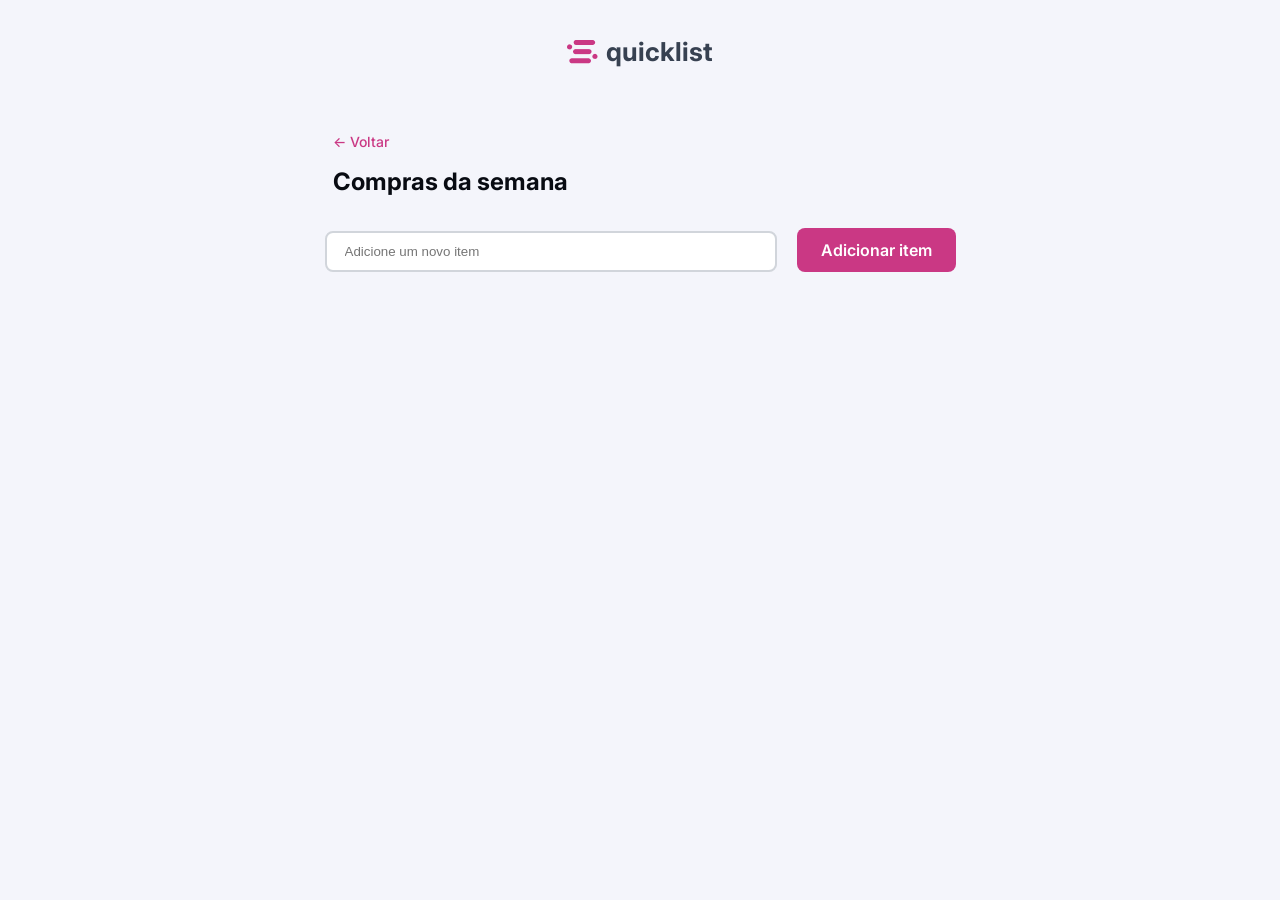
<file: Lista-de-Compras/index.html>
<!DOCTYPE html>
<html lang="en">
<head>
  <link rel="preconnect" href="https://fonts.googleapis.com">
  <link rel="preconnect" href="https://fonts.gstatic.com" crossorigin>

  <meta charset="UTF-8">
  <meta name="viewport" content="width=device-width, initial-scale=1.0">
  <title>Lista de Compras</title>
  
  <link href="https://fonts.googleapis.com/css2?family=Inter:ital,opsz,wght@0,14..32,100..900;1,14..32,100..900&display=swap" rel="stylesheet">

  <link rel="stylesheet" href="style.css">
</head>
<body>
  <div class="logo desktop-only">
  <img src="assets/logo.png" alt="Quicklist logo">
  <p>quicklist</p>
</div>

  <header>
    <a>&larr; Voltar</a>
    <h1>Compras da semana</h1>
  </header>

  <main>
    <form>
      <div class="content-send">
        <input type="text" name="add" id="add" placeholder="Adicione um novo item" required />
        <button type="submit" id="buttonAdd">Adicionar item</button>
      </div>

      <ul>

        <li class="removed">
         <div class="checkbox-wrapper">
           <div class="checkbox-image-removed"></div>

           <p><span class="icon-removed"></span>O item foi removido da lista</p>
           <button class="Button-Remove"></button>
         </div>
      </li>

      </ul>

    </form>
  </main>
  

  <script src="script.js"></script>
</body>
</html>
</file>
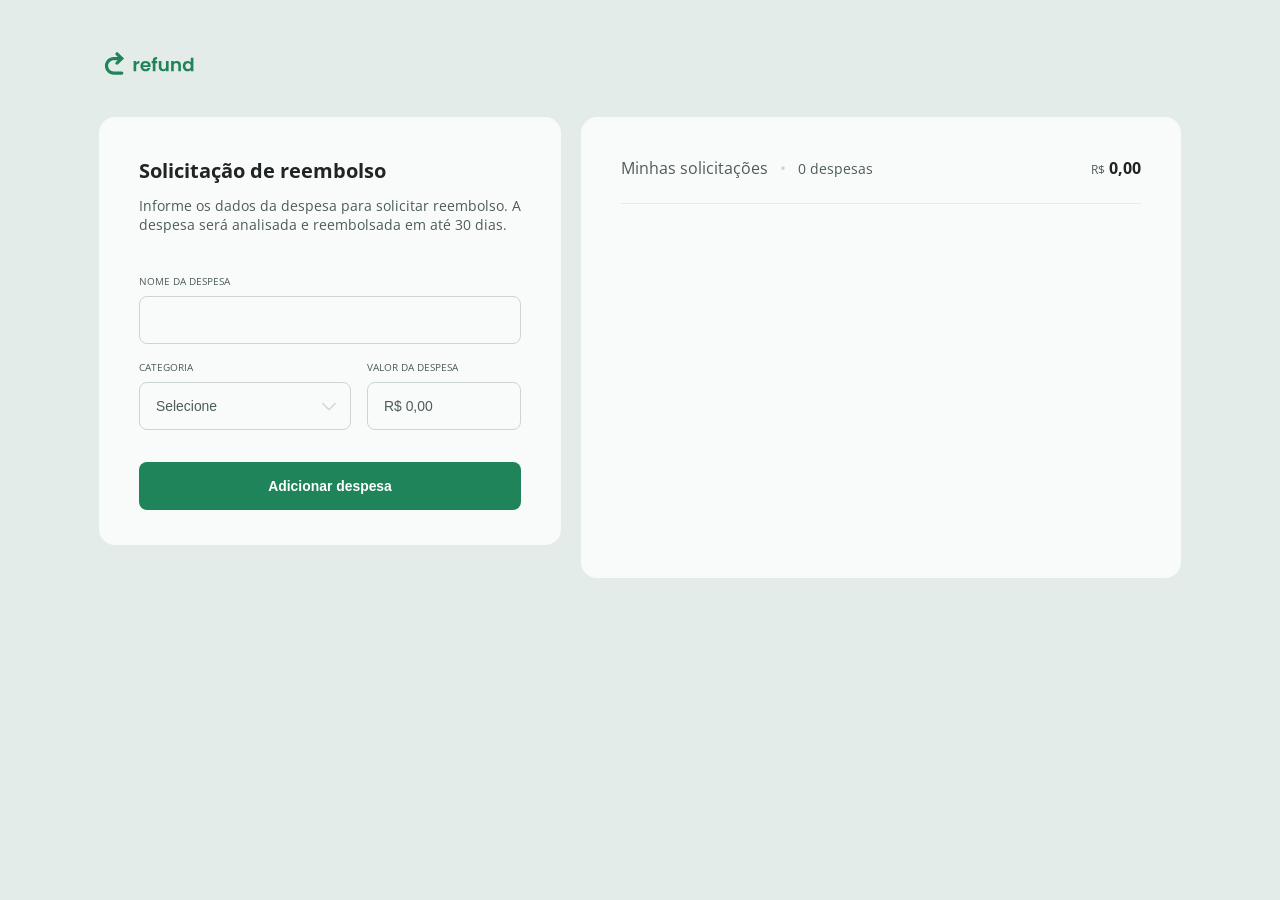
<file: refund-template/index.html>
<!DOCTYPE html>
<html lang="en">
  <head>
    <meta charset="UTF-8" />
    <meta name="viewport" content="width=device-width, initial-scale=1.0" />

    <link rel="preconnect" href="https://fonts.googleapis.com" />
    <link rel="preconnect" href="https://fonts.gstatic.com" crossorigin />

    <link
      href="https://fonts.googleapis.com/css2?family=Open+Sans:wght@400;600;700&display=swap"
      rel="stylesheet"
    />

    <link rel="stylesheet" href="styles.css" />

    <title>Refund</title>
  </head>

  <body>
    <main>
      <img src="./img/logo.svg" alt="Convert logo" class="logo" />

      <section>
        <form>
          <h1>Solicitação de reembolso</h1>
          <p>
            Informe os dados da despesa para solicitar reembolso. A despesa será
            analisada e reembolsada em até 30 dias.
          </p>

          <fieldset>
            <legend>Nome da despesa</legend>
            <input type="text" id="expense" name="expense" required />
          </fieldset>

          <div class="inputs-row">
            <fieldset>
              <legend>Categoria</legend>
              <select id="category" name="category" required>
                <option value="" disabled selected hidden>Selecione</option>
                <option value="food">Alimentação</option>
                <option value="accommodation">Hospedagem</option>
                <option value="services">Serviços</option>
                <option value="transport">Transporte</option>
                <option value="others">Outros</option>
              </select>
            </fieldset>

            <fieldset>
              <legend>Valor da despesa</legend>
              <input
                type="text"
                name="amount"
                id="amount"
                placeholder="R$ 0,00"
                required
              />
            </fieldset>
          </div>

          <button type="submit">Adicionar despesa</button>
        </form>

        <aside>
          <header>
            <p>
              Minhas solicitações <i>&bullet;</i>
              <span>0 despesas</span>
            </p>
            <h2><small>R$</small>0,00</h2>
          </header>

          <ul>
            <!-- Exemplo de um item da lista
            <li class="expense">
              <img src="./img/food.svg" alt="Ícone de tipo da despesa" />

              <div class="expense-info">
                <strong>Almoço</strong>
                <span>Alimentação</span>
              </div>

              <span class="expense-amount"><small>R$</small>1.420,57</span>

              <img src="./img/remove.svg" alt="remover" class="remove-icon" />
            </li>
            -->
          </ul>
        </aside>
      </section>
    </main>

    <script src="script.js"></script>
  </body>
</html>
</file>
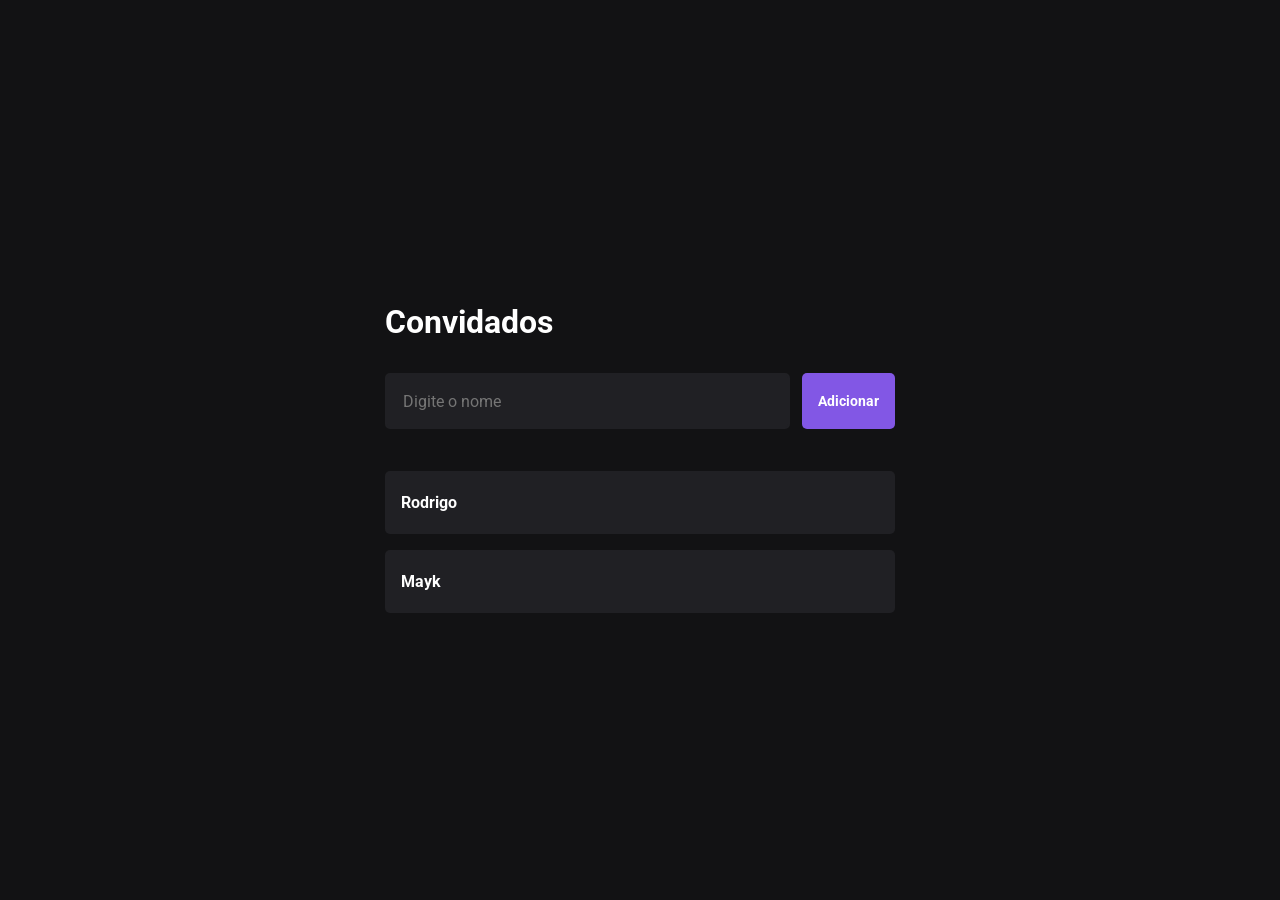
<file: template/index.html>
<!DOCTYPE html>
<html lang="en">
  <head>
    <meta charset="UTF-8" />
    <meta name="viewport" content="width=device-width, initial-scale=1.0" />

    <link rel="stylesheet" href="styles.css" />

    <title>Aulas de Javascript</title>
  </head>
  <body>
    <main>
      <h1>Convidados</h1>

      <form>
        <input type="text" placeholder="Digite o nome" id="name" />
        <button type="submit" id="btn" class="button">Adicionar</button>
      </form>

      <ul>
        <li id="guest-1" class="guest">
          <span>Rodrigo</span>
        </li>

        <li id="guest-2" class="guest">
          <span>Mayk</span>
        </li>
      </ul>
    </main>

    <script src="scripts.js"></script>
  </body>
</html>
</file>
<file: Lista-de-Compras/style.css>
* {
  margin: 0;
  padding: 0;
  box-sizing: border-box;
}

body {
  display: flex;
  flex-direction: column;
  align-items: center;
  justify-content: center;
  margin-inline: 2rem;
  margin-top: 2rem;

  background-color: var(--background-primary);

}

:root {
  --background-primary: #F4F5FB;
  --background-secondary: #FFFFFF;

  --color-brand: #CA3884;
  --color-brand-hover: #A52C6B;
  --color-danger: #C93847;

  --content-primary: #080B12;
  --content-secondary: #374151;
  --content-tertiary: #9CA3AF;
  --always-white: #FFFFFF;

  --border-primary: #D1D5DB;
  --border-hover: #B9C2D0;

  --ff-base: "Inter", sans-serif;

  --title: 700 24px/32px var(--ff-base);
  --label: 600 16px/20px var(--ff-base);
  --paragraph: 500 16px/20px var(--ff-base);
  --link: 500 14px/16px var(--ff-base);
}

.desktop-only {
  display: none;
}

header {
  display: flex;
  flex-direction: column;
  margin-left: -80px;
}

a {
  color: var(--color-brand);
  font: var(--link);
}

h1 {
  color: var(--content-primary);
  font: var(--title);
  margin-top: 1rem;
  margin-bottom: 30px;
}

form {
  display: flex;
  flex-direction: column;
  gap: 1rem;

  & input {
    background-color: var(--background-secondary);
    padding: 11px 136px 11px 18px;
    border: 2px solid var(--border-primary);
    border-radius: .5rem;
    margin-bottom: 1rem;
    
    &:hover {
      border: 2px solid var(--border-hover);
    }

  }

  & input:focus {
      border: 2px solid var(--color-brand);
      outline: none;
    }

  & button[type="submit"] {
    color: white;
    background-color: var(--color-brand);
    font: var(--label);
    padding: 12px 107px;
    border-radius: .5rem;
    border: none;

    &:hover {
      background-color: var(--color-brand-hover);
    }
  }

  & ul {
    display: flex;
    flex-direction: column;
    gap: 12px;

    & .itens {
      display: flex;
      list-style-type: none;
      color: var(--content-secondary);
      font: var(--paragraph);
      background-color: var(--background-secondary);
      border-radius: .5rem;

      padding: .75rem 1rem;
    }

    & .removed {
      display: flex;
      list-style-type: none;
      color: white;
      font: var(--paragraph);
      background-color: var(--color-danger);
      border-radius: .5rem;

      padding: 6px 12px;

      margin-top: 1.75rem;

      display: none;
    }
  }
}

.removed.setVisible {
  display: initial;
}

.checkbox-wrapper {
  position: relative;
  display: flex;
  align-items: center;
  gap: 12px;
  width: 100%;

  & [type="checkbox"] {
    all: unset;
    position: absolute;
    inset: 0;
  }

  & button {
    background: url(assets/button.png) no-repeat;
    width: 32px;
    height: 32px;
    border: none;

    z-index: 2;

    margin-left: auto;
  }

  .Button-Remove {
    background: url(assets/Icon.png) no-repeat;
    width: 20px;
    height: 20px;
    z-index: 2;
    margin-top: .5rem;
  }

  .checkbox-image {
    background: url(assets/state=Default.png) no-repeat;
    flex: 0 0 1.5rem;
    height: 1.5rem;
    margin-bottom: -.5rem;
  }

  &:hover, &>:focus-within {
    .checkbox-image {
      background: url(assets/state=hover.png) no-repeat;
    }
  }

  &:has(:checked) {
      .checkbox-image {
        background: url(assets/state=selected.png) no-repeat;
      }
      label {
        text-decoration: line-through;
      }
  }

  .checkbox-image-removed {
    background: url(assets/warning-circle-filled.png) no-repeat;
    display: block;
    width: 20px;
    height: 20px;
  }
}

@media (width >= 80em) {
  .desktop-only {
    display: initial;
  }

  .logo {
  display: flex;
  align-items: center;
  justify-content: center;
  gap: .5rem;
  margin-bottom: 62px;

  & p {
    color: var(--content-secondary);
    font: 700 26px/40px var(--ff-base);
  }

  & span {
    background: url(assets/logo.png) no-repeat;
    display: block;
    width: 32px;
    height: 32px;
  }
}

form {
  .content-send {
    flex-direction: row;
  }

  & input {
    padding: 11px 261px 11px 18px;
  }

  & button[type="submit"] {
    padding: 12px 24px;
    margin-left: 1rem;
  }
}

header {
    margin-left: -380px;
}

}
</file>
<file: refund-template/styles.css>
* {
  margin: 0;
  padding: 0;
  box-sizing: border-box;
}

:root {
  font-family: "Open Sans", sans-serif;
  font-size: 16px;
}

::-webkit-scrollbar {
  width: 0.5rem;
}

::-webkit-scrollbar-track {
  background-color: transparent;
}

::-webkit-scrollbar-thumb {
  background: #e4ece9;
}

body {
  width: 100%;
  height: 100vh;

  background-color: #e4ece9;

  display: flex;
  flex-direction: column;
  align-items: center;

  color: #1f2523;
}

.logo {
  margin: 3rem 0 2rem;
}

main section {
  display: flex;
  flex: 1;
  gap: 1.25rem;
  padding-bottom: 2rem;
}

form {
  background-color: #f9fbfa;
  border-radius: 1rem;
  padding: 2.5rem;
  max-width: 462px;

  display: flex;
  flex-direction: column;
}

form h1 {
  font-size: 1.25rem;
}

form p {
  font-size: 0.87rem;
  color: #4d5c57;
  margin: 0.75rem 0 2.5rem;
}

fieldset {
  border: none;
  display: flex;
}

fieldset legend {
  text-transform: uppercase;
  font-size: 0.62rem;
  color: #4d5c57;
  margin-bottom: 0.5rem;
}

fieldset:focus-within legend {
  color: #1f8459;
  font-weight: 700;
}

input,
select {
  flex: 1;
  height: 3rem;
  border-radius: 0.5rem;
  border: 1px solid #cdd5d2;
  padding: 0 1rem;
  font-size: 0.87rem;
  color: #1f2523;
  background-color: transparent;
  outline: none;
}

select {
  appearance: none;
  background-image: url(img/chevron-down.svg);
  background-repeat: no-repeat;
  background-position: right 0.7rem top 50%;
  background-size: 1.25rem auto;
}

input::placeholder,
select:invalid {
  color: #4d5c57;
}

input:focus,
select:focus {
  border: 1.5px solid #1f8459;
}

.inputs-row {
  display: flex;
  flex: 1;

  gap: 1rem;
  margin-top: 1rem;
}

.inputs-row fieldset:first-child {
  flex: 1;
}

.inputs-row fieldset:last-child input {
  max-width: 154px;
}

form button {
  height: 3rem;
  border-radius: 0.5rem;
  border: none;
  font-size: 0.87rem;
  color: #ffffff;
  background-color: #1f8459;
  font-weight: 700;
  padding: 1rem 1.25rem;
  cursor: pointer;

  transition: background-color 0.2s;
}

button:hover {
  background-color: #2cb178;
}

form button:last-child {
  margin-top: 2rem;
}

aside {
  background-color: #f9fbfa;
  border-radius: 1rem;
  padding: 2.5rem;
  max-width: 462px;

  min-width: 600px;
}

aside header {
  display: flex;
  justify-content: space-between;

  border-bottom-width: 1px;
  border-bottom-style: solid;
  border-bottom-color: #e4ece9;
  padding-bottom: 1.5rem;
  margin-bottom: 1.5rem;
}
aside header p {
  color: #4d5c57;
  font-weight: 400;
  font-size: 1rem;
}

aside header p span {
  color: #4d5c57;
  font-weight: 400;
  font-size: 0.87rem;
}

aside header p i {
  color: #cdd5d2;
  margin: 0 0.5rem;
  font-style: normal;
}

aside header h2 {
  font-size: 1rem;
  color: #1f2523;
}

aside header small {
  color: #4d5c57;
  font-weight: 400;
  font-size: 0.75rem;
  margin-right: 0.25rem;
}

aside ul {
  list-style: none;
  display: flex;
  flex-direction: column;
  gap: 1rem;

  max-height: 310px;
  min-height: 310px;

  overflow-y: scroll;
}

.expense {
  display: flex;
  align-items: center;
  height: 38px;
}

.expense img:first-child {
  width: 2rem;
  height: 2rem;

  margin-right: 0.75rem;
}

.expense > div {
  display: flex;
  flex-direction: column;
  flex: 1;
}

.expense-info strong {
  font-size: 0.87rem;
  color: #1f2523;
}

.expense-info span {
  font-size: 0.75rem;
  color: #4d5c57;
}

.expense-amount {
  font-size: 0.87rem;
  color: #1f2523;
  font-weight: 600;
}

.expense-amount small {
  font-size: 0.75rem;
  color: #4d5c57;
  font-weight: 400;
  margin-right: 0.25rem;
}

.remove-icon {
  height: 1rem;
  margin-left: 0.5rem;

  cursor: pointer;
  transition: opacity 0.2s;
}

.remove-icon:hover {
  opacity: 0.7;
}

@media (min-width: 1100px) {
  form {
    max-height: 428px;
  }
}

@media (max-width: 1100px) {
  :root {
    font-size: 14px;
  }

  main,
  aside {
    min-width: 100%;
  }

  main section {
    flex-direction: column;
    width: 100%;

    padding: 1.5rem;
  }

  main section form {
    min-width: 100%;
  }

  main section aside ul {
    width: 100%;
    height: auto;
    overflow: auto;
  }
}

@media (max-width: 620px) {
  .inputs-row {
    flex-direction: column;
  }

  .inputs-row fieldset:last-child input {
    max-width: auto;
    min-width: 100%;
  }

  aside header {
    flex-direction: column;
    align-items: center;
  }
}
</file>
<file: template/styles.css>
@import url("https://fonts.googleapis.com/css2?family=Roboto:wght@400;700&display=swap");

* {
  margin: 0;
  padding: 0;
  box-sizing: border-box;
}

body {
  width: 100vw;
  height: 100vh;
  background-color: #121214;

  display: flex;
  justify-content: center;
  align-items: center;
  flex-direction: column;

  font-family: "Roboto", sans-serif;

  padding: 32px;
}

h1,
h2 {
  color: #fff;
  margin: 32px 0;
}

form {
  min-width: 510px;
  display: flex;
  gap: 12px;
}

input {
  flex: 1;
  height: 56px;
  border-radius: 5px;
  border: 2px solid #202024;
  background-color: #202024;
  padding: 16px;
  color: #fff;
  font-size: 16px;

  font-family: "Roboto", sans-serif;
}

input:focus {
  outline: 0;
  border-color: #8234e9;
}

button {
  cursor: pointer;
}

.button {
  height: 56px;
  background-color: #8257e5;
  border-radius: 5px;
  border: none;
  color: #fff;
  font-size: 14px;
  font-weight: bold;

  padding: 0 16px;
  transition: background-color 0.2s;

  font-family: "Roboto", sans-serif;
}

.button:hover {
  background-color: #633bbc;
}

ul {
  list-style-type: none;
  margin-top: 42px;
}

.guest {
  color: #fff;
  font-size: 16px;
  background-color: #202024;

  margin-bottom: 16px;
  padding: 22px 16px;
  border-radius: 5px;

  font-family: "Roboto", sans-serif;
  font-weight: bold;

  display: flex;
  justify-content: space-between;
}

@media (max-width: 420px) {
  form {
    flex-direction: column;
    min-width: 0;
  }
}

.input-error,
.input-error:focus {
  border-color: #e21a43;
}
</file>
